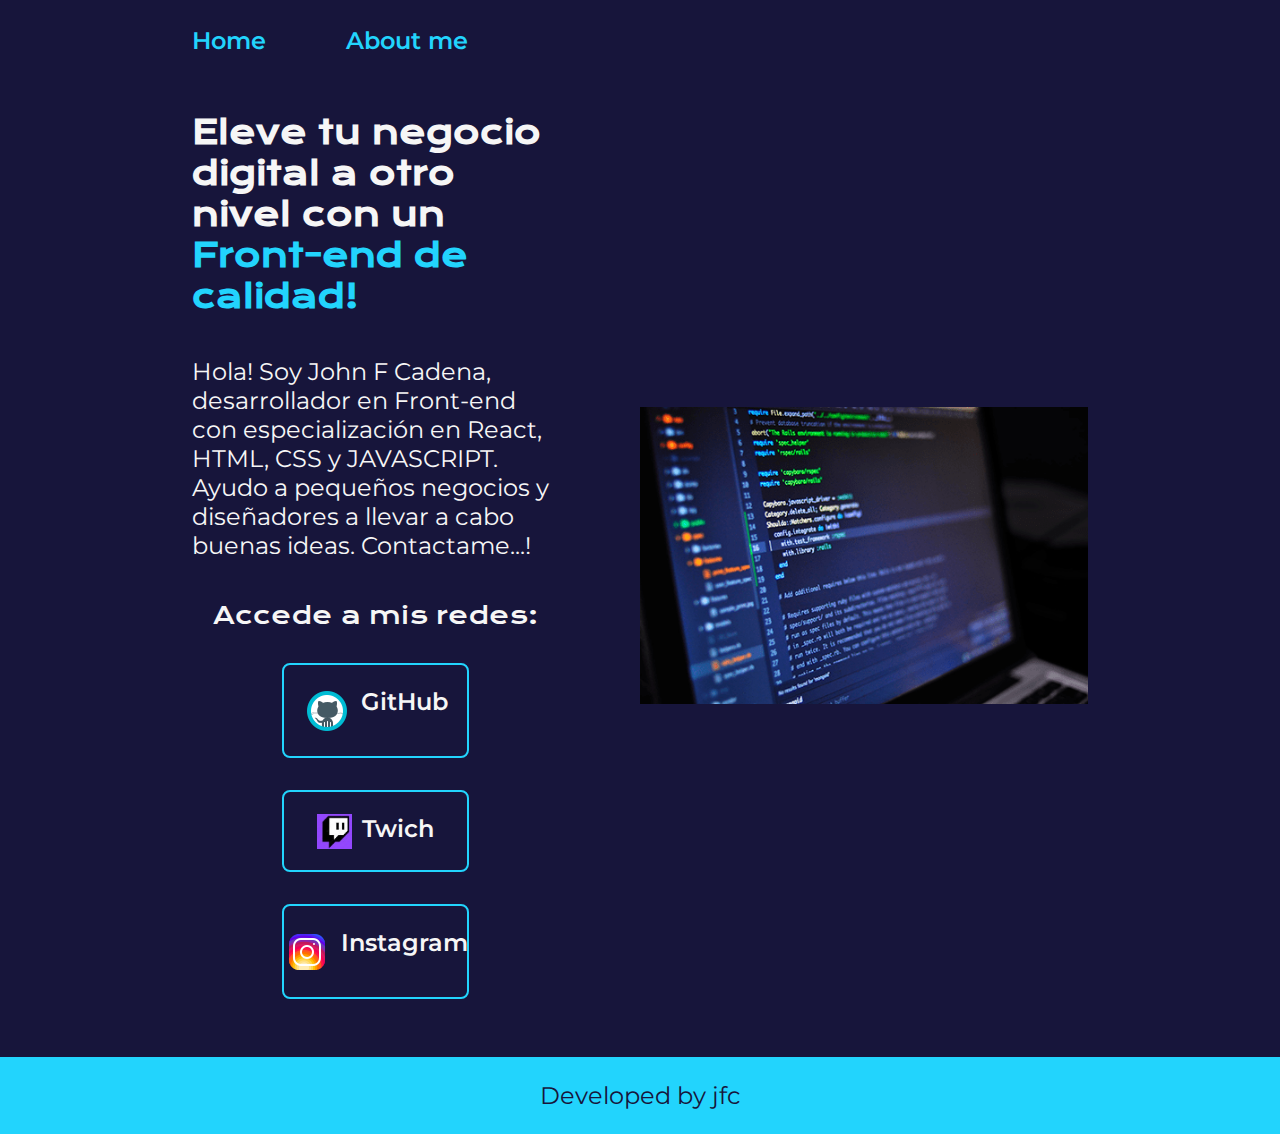
<file: index.html>
<!DOCTYPE html>
<html lang="es">
<head>
    <meta charset="UTF-8">
    <meta http-equiv="X-UA-Compatible" content="IE=edge">
    <meta name="viewport" content="width=device-width, initial-scale=1.0">
    <title>portafolio</title>
    <link rel="stylesheet" href="/styles/style.css">
</head>
    <body>
        <header class="header">
            <nav class="header__menu">
                <a class="header__menu__link" href="index.html" >Home</a>
                <a class="header__menu__link" href="about.html" >About me</a>
            </nav>
        </header>
        <main class="presentacion">
            <section class="presentacion__contenido">
                <h1 class="presentacion__contenido__titulo">
                    Eleve tu negocio digital a otro nivel con un 
                    <strong class="titulo-destaque">Front-end de calidad!</strong>
                </h1>
                    <p class="presentacion__contenido__texto">
                        Hola! Soy John F Cadena, desarrollador en Front-end con 
                        especialización en React, HTML, CSS y JAVASCRIPT. Ayudo a
                        pequeños negocios y diseñadores a llevar a 
                        cabo buenas ideas. Contactame...!
                    </p>
                    <div class="presentacion__enlaces">
                        <h2 class="presentacion__enlaces__subtitulo">Accede a mis redes: </h2>
                        <a class="presentacion__enlaces__link" href="https://www.github.com/"> <img src="./assets/icons8-github-48.png" alt=""> GitHub</a>
                        <a class="presentacion__enlaces__link" href="https://www.twich.com/"> <img src="./assets/twicth.jpg" alt=""width="35px" height="35px"> Twich</a>
                        <a class="presentacion__enlaces__link" href="https://www.instagram.com/"> <img src="./assets/icons8-instagram-48.png" alt="">Instagram</a>
                        
                        
                    
                    </div>
            </section>
            <img class="presentacion__imagen" src="./img/Codigo.png" alt="jfc" "> <!--width="488px" height="550px-->
        </main>
        <footer class="footer">
            <p>Developed by jfc</p>
        </footer>

        <script src="#"></script>
        
    </body>
</html>
</file>
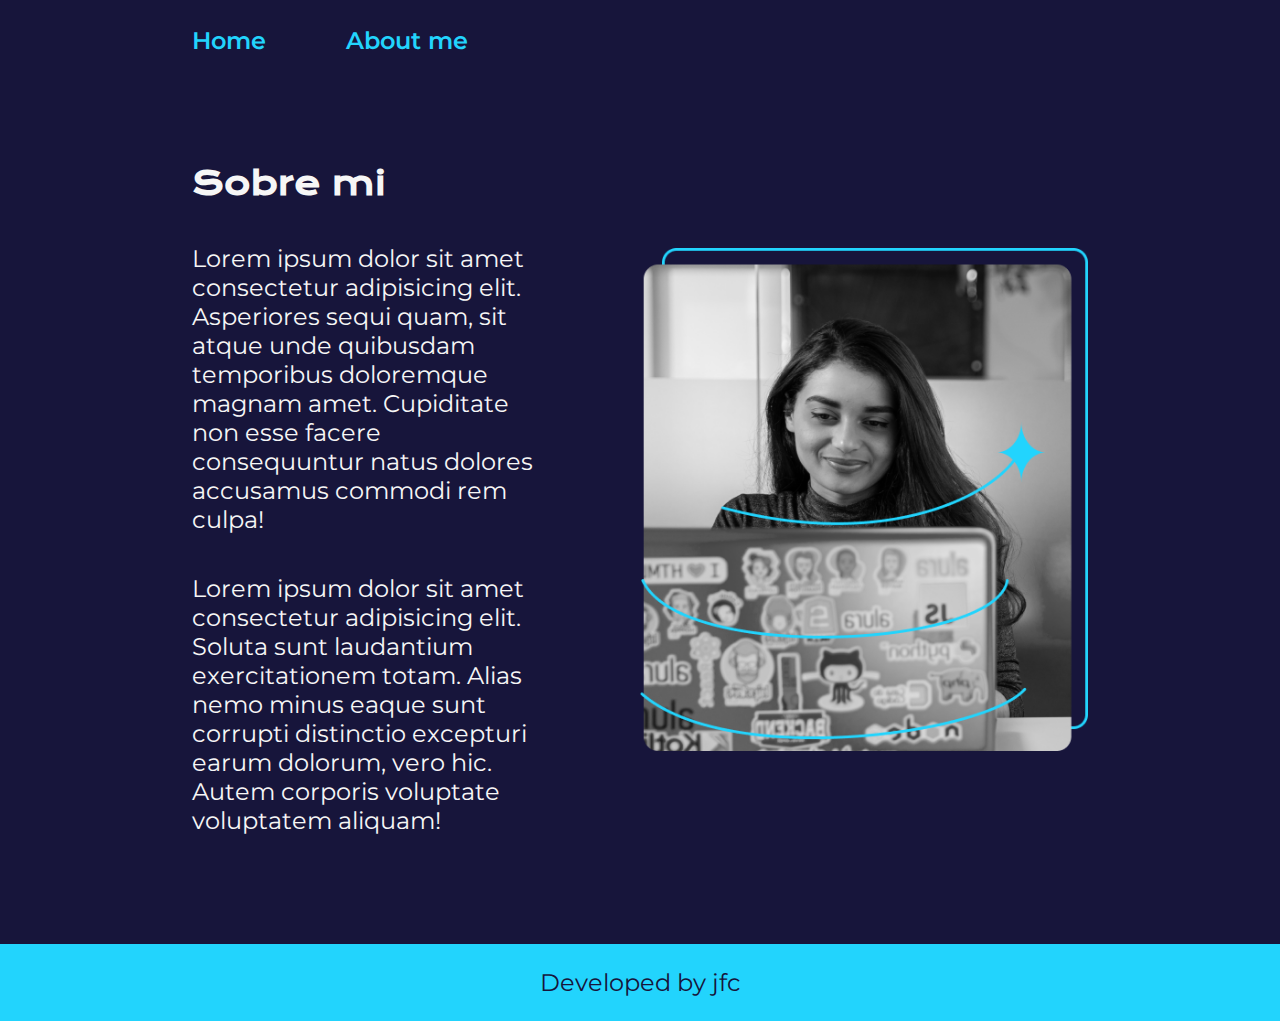
<file: about.html>
<!DOCTYPE html>
<html lang="es">
<head>
    <meta charset="UTF-8">
    <meta name="viewport" content="width=device-width, initial-scale=1.0">
    <title>About me</title>
    <link rel="stylesheet" href="/styles/style.css">
</head>
<body>
    <header class="header">
        <nav class="header__menu">
            <a class="header__menu__link" href="index.html" >Home</a>
            <a class="header__menu__link" href="about.html" >About me</a>
        </nav>
    </header>

    <main class="presentacion-about">
        <section class="presentacion__contenido">
            <h1 class="presentacion__contenido__titulo">Sobre mi</h1>
            <p class="presentacion__contenido__texto">Lorem ipsum dolor sit amet consectetur adipisicing 
                elit. Asperiores sequi quam, sit atque unde 
                quibusdam temporibus doloremque magnam amet. 
                Cupiditate non esse facere consequuntur natus 
                dolores accusamus commodi rem culpa!
            </p>
            <p class="presentacion__contenido__texto">
                Lorem ipsum dolor sit amet consectetur 
                adipisicing elit. Soluta sunt laudantium 
                exercitationem totam. Alias nemo minus 
                eaque sunt corrupti distinctio excepturi 
                earum dolorum, vero hic. Autem corporis 
                voluptate voluptatem aliquam!
            </p>
        </section>

        <img class="presentacion__imagen" src="./img/Imagem.png" alt="ana garcia"> <!--/*width="488px" height="550px"-->
    </main>
    <footer class="footer">
        <p>Developed by jfc</p>
    </footer>
    
</body>
</html>
</file>
<file: styles/style.css>
/*importamos fuentes font google*/
@import url('https://fonts.googleapis.com/css2?family=Krona+One&display=swap');
@import url('https://fonts.googleapis.com/css2?family=Montserrat:ital,wght@0,100..900;1,100..900&display=swap');

/*definimos variables*/
:root{
    --color-primario: #17153B; /*#3B0084; /*#17153B; #131842;*/
    --color-secundario: #F6F6F6;
    --color-terciario: #22D4FD;
    --fuente-monstserrat: 'Montserrat', sans-serif;
    --fuente-krona: 'krona One', sans-serif;
    --color-hover: #272727;
}
/* RESET */
* {
   padding: 0;
   margin: 0; 
}

body{
    /*height: 100vh; /* pagina ocupa 100% altura*/
    /* */
    box-sizing: border-box; /*mantiene las dimensiones de la caja */
    background-color: var(--color-primario);
    color: var(--color-secundario);
}

.header{
    padding: 2% 0% 0% 15%; /* margin-top, right, botton, leth*******/
}

/*flexbox
display:flex;
flex-direction: 
justify-content:space-between;*/
.header__menu{
    display: flex; /* alineacion horizontal*/
    gap: 80px; /*espacio entre*/

/* 
1   rem = 16px
1.5 rem = 24px
2   rem = 32px  */
}
.header__menu__link{
    font-family: var(--fuente-monstserrat);
    font-size: 1.5rem;   /*24px;*/
    font-weight: 600;
    color: var(--color-terciario);
    text-decoration: none;
}

.presentacion{
    /*margin: 10% 15%; /*crea espacion afuera del elemento*/
    padding: 4.5% 15%; /*crea espacion adentro del elemento******/
    display: flex; /*ae alinea en linea*/
    align-items: center; /*se alinea*/
    justify-content: space-between;
    gap: 82px; /*espacio entre la imagen y el texto*****/

    /*gap: 50px; /*espacio entre*/
}
.presentacion-about{
    /*margin: 10% 15%; /*crea espacion afuera del elemento*/
    padding: 8.5% 15%; /*crea espacion adentro del elemento******/
    display: flex; /*ae alinea en linea*/
    align-items: center; /*se alinea*/
    justify-content: space-between;
    gap: 82px; /*espacio entre la imagen y el texto*****/


    /*gap: 50px; /*espacio entre*/
}

.presentacion__contenido{
    /*width: 615px; /* espacio se cambia por 50% */
    width: 50%; /*sea responsivo*/
    display: flex;
    flex-direction: column;
    gap: 40px; /* espacio entre los contenidos*/

}
.presentacion__contenido__titulo{ /* h1*/
    font-family: var(--fuente-krona);
    font-size: 2.25 rem; /*36px;*/
}

.titulo-destaque{
    color: var(--color-terciario) ;
}

.presentacion__contenido__texto{ /*p*/
    font-family: var(--fuente-monstserrat);
    font-size: 1.5rem; /*24px;*/
}

.presentacion__enlaces{
    display: flex;/**/
    flex-direction: column; /*eje botones vertical*/
    /*flex-direction: row;/*eje botones horizontales*/
    justify-content: space-between; /*espacio entre dos elementos*/
    align-items: center; /*centrar botones*/
    gap: 32px; /*espacio entre botones vertical*/
}

.presentacion__enlaces__subtitulo{
    font-family: var(--fuente-krona);
    font-size: 1.5rem; /*24px;*/
    font-weight: 400;
}
/* */

.presentacion__enlaces__link{ /* estilizar los botones*/
    /*width: 378px; /* anchura boton*/
    /* */
    width: 50%; /* para que se responsivo*/
    text-align: center; /* alinear al centro*/
    border-radius: 8px; /*border botones*/
    font-size: 1.5rem; /*24px;*/
    font-weight: 600; /*semibold*/
    padding: 21.5px 0;/*alt + mouse*/
    text-decoration: none;
    color: var(--color-secundario); /* color letras botones*/
    font-family: var(--fuente-monstserrat);
    border: 2px solid var(--color-terciario); /*tamaño del borde, estilo borde, color*/
    display: flex; /* alinea iconos horizontal con texto int*/
    justify-content: center; /*centra iconos y textos*/
    gap: 10px; /*espacion entre caja icono*/
    
}
.presentacion__enlaces__link:hover{
    background-color: var(--color-hover);
}

.presentacion__imagen{ /*la imagen siempre ocupe 50% d ela pantalla*/
    width: 50%;

}

.footer{
    background-color: var(--color-terciario);
    padding: 24px; /*espacio arriba y abajo*/
    color: var(--color-primario); /*letra*/
    text-align: center; /*alineamos al centro*/
    font-family: var(--fuente-monstserrat);
    font-size: 1.5rem; /*24px;*/
    font-weight: 400;/*regular*/

}
/* */
@media(max-width: 1200px){

    .header{ /* espacio superior*/
        padding: 10%;
    }

    .header__menu{
        /*como en la clase header ya esta display-flex*/
        justify-content: center;
       
    }
    .presentacion, .presentacion-about{
        flex-direction: column-reverse;
        padding: 5%;/*mejoramos el padding*/

    }
    /*mejoramos width con auto*/
    .presentacion__contenido{
        width: auto;
        /*width: 100%;*/
    }
}
/*Escritorio extra grande ok
@media only screen and (min-width: 1201px){
}

/* Escritorio grande ok
@media only screen and (min-width: 1025px) and (max-width: 1200px){
o asi: @media only screen and (min-width: 992px){
}
*/

/* Escritorio pequeño / LAPTOPS ok
@media only screen and (min-width: 769px) and (max-width: 1024px){
o asi: @media only screen and (min-width: 768px){
}*/

/* Tablets y phablets 
@media only screen and (min-width: 481px) and (max-width: 768px){
o asi: @media only screen and (max-width: 600px){
}*/

/* Teléfonos ok
@media only screen and (min-width: 320px) and(max-width: 480px){
o asi: @media only screen and (max-width: 600px){
}*/
</file>
